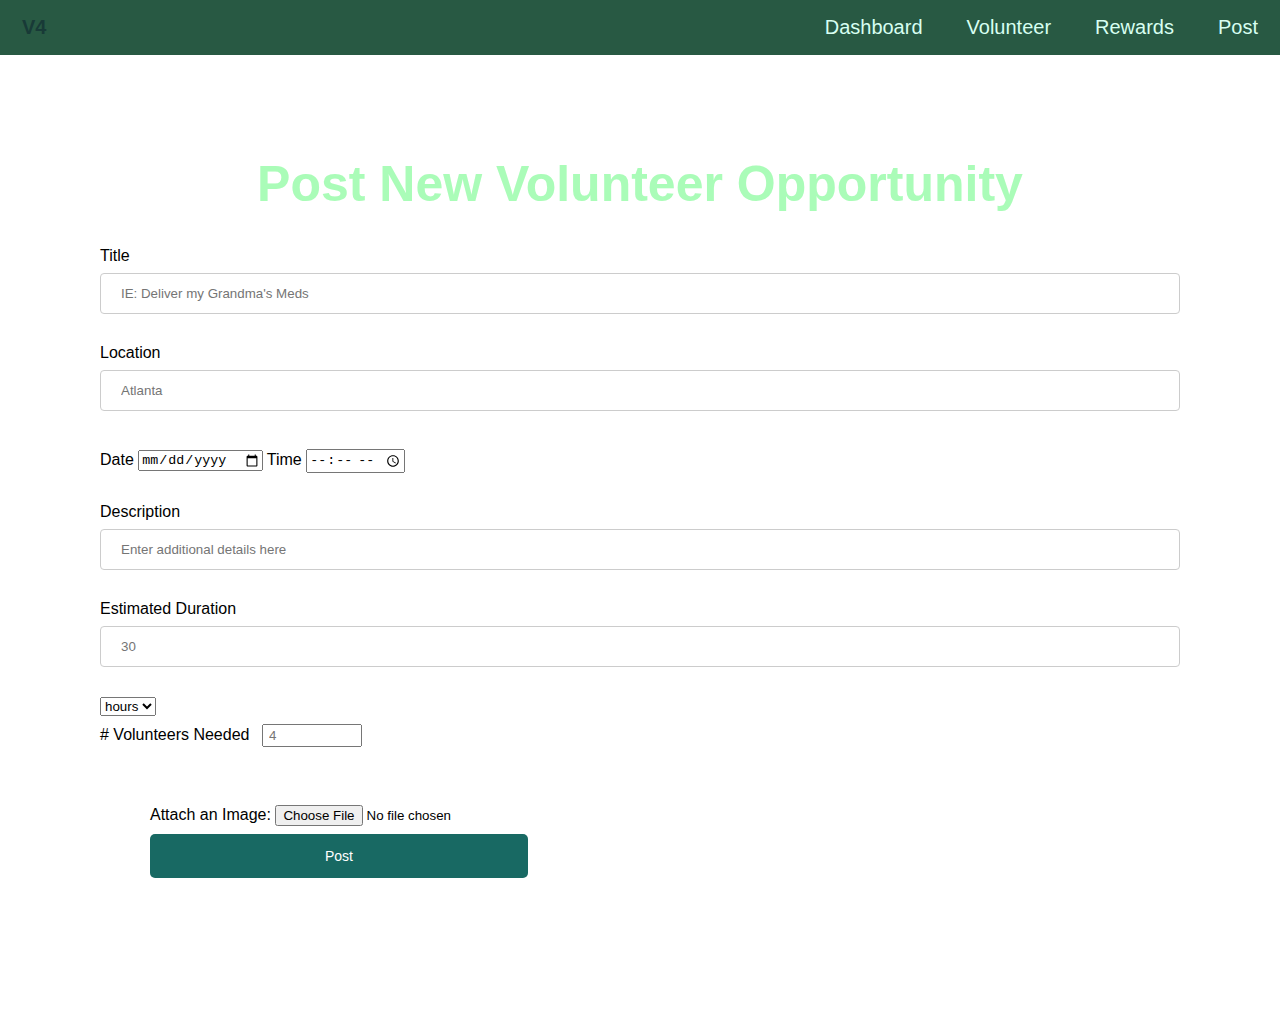
<file: post_opportunity.html>
<!DOCTYPE html>
<html lang="en">
  <head>
    <title>Post New Volunteer Opportunity</title>
    <meta charset="utf-8" />
    <link rel="stylesheet" href="css/post_opportunity.css" type="text/css" />
  </head>
  <body>
    <nav>
      <ul>
        <li style="float:left;"> 
          <a href="index.html" style="color: #183A37;"><strong>V4</strong></a>
      </li>

                <li class="hover"><a href="post_opportunity.html">Post</a></li>
                <li class="hover"><a href="rewards.php">Rewards</a></li>
                <li class="hover"><a href="volunteer.php">Volunteer</a></li>
                <li class="hover"><a href="dashboard.php">Dashboard</a></li>
      </ul>
    </nav>
    <main>
        <div id="Post-container">
            <h1>Post New Volunteer Opportunity</h1>
            <div id="post">
                <form action="post_opportunity.php" method="POST">
                    <label for="title">Title</label>
                    <input type="text" id="title" name="title" placeholder="IE: Deliver my Grandma's Meds"  />

                    <label for="location">Location</label>
                    <input type="text" id="location" name="location" placeholder="Atlanta" />
                    
                    <label for="date">Date</label>
                    <input type="date" id="date" name="date" placeholder="mm/dd/yyyy" />

                    <label for="time">Time</label>
                    <input type="time" id="time" name="time" placeholder="12:00 PM" />
                    <div></div>
                    <label for="description">Description</label>
                    <input type ="text" id="description" name="description" placeholder="Enter additional details here" />
                    <div></div>
                    <label for="estimated_duration">Estimated Duration</label>
                    <input type="text" id="estimated_duration" name="estimated_duration" placeholder="30" />
                    <select id="time_type" name="time_type">
                        
                        <option value="hours">hours</option>
                        
                    </select>
                    <div></div>
                    <label for="vol_num"># Volunteers Needed</label>
                    <input type="number" id="vol_num" name="vol_num" placeholder="4" />
                
                    <div class="center">
                            <form action="upload.php" method="post" enctype="multipart/form-data">
                                Attach an Image:
                                <input type="file" name="fileToUpload" id="fileToUpload">
                            </form>
                            <div></div>
                        <input type="submit" value="Post" class="test"/>
                    </div>
                </form>
            </div>
        </div>
    </main>
  </body>
</html>
</file>
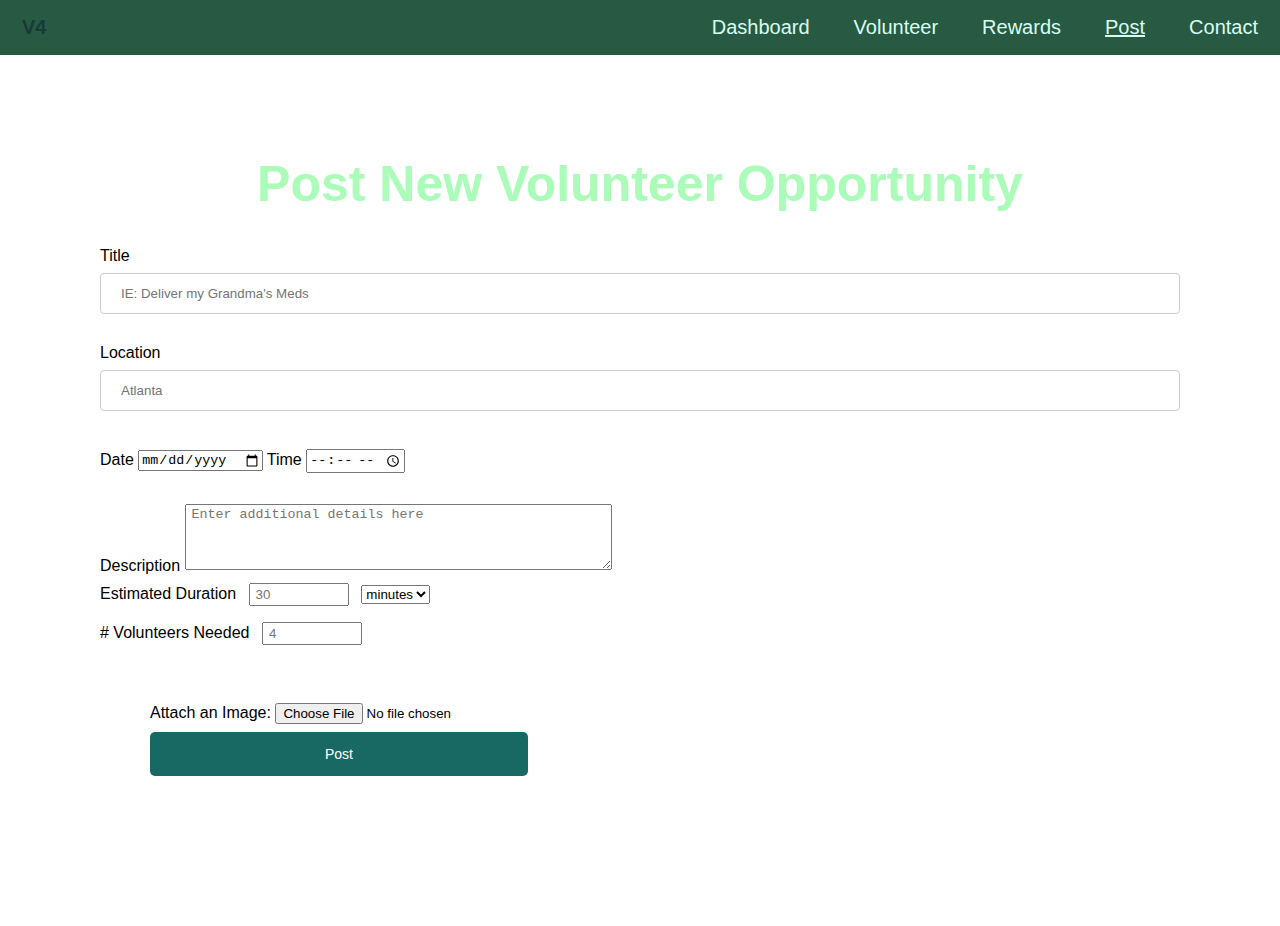
<file: V4-master/post_opportunity.html>
<!DOCTYPE html>
<html lang="en">
  <head>
    <title>Post New Volunteer Opportunity</title>
    <meta charset="utf-8" />
    <link rel="stylesheet" href="/css/post_opportunity.css" type="text/css" />
  </head>
  <body>
    <nav>
      <ul>
        <li style="float:left;"> 
          <a href="#home" style="color: #183A37;"><strong>V4</strong></a>
        </li>
        <li class="hover"><a href="#Contact">Contact</a></li>
        <li class="hover"><a href="post_oppurtunity.html"><u>Post</u></a></li>
        <li class="hover"><a href="rewards.html">Rewards</a></li>
        <li class="hover"><a href="#Volunteer">Volunteer</a></li>
        <li class="hover"><a href="dashboard.php">Dashboard</a></li>
      </ul>
    </nav>
    <main>
        <div id="Post-container">
            <h1>Post New Volunteer Opportunity</h1>
            <div id="post">
                <form>
                    <label for="title">Title</label>
                    <input type="text" id="title" name="title"placeholder="IE: Deliver my Grandma's Meds"  />

                    <label for="location">Location</label>
                    <input type="text" id="location" name="location" placeholder="Atlanta" />
                    
                    <label for="date">Date</label>
                    <input type="date" id="date" name="date" placeholder="mm/dd/yyyy" />

                    <label for="time">Time</label>
                    <input type="time" id="time" name="time" placeholder="12:00 PM" />
                    <div></div>
                    <label for="description">Description</label>
                    <textarea id="description" rows="4" cols="50" placeholder="Enter additional details here" ></textarea>
                    <div></div>
                    <label for="estimated_duration">Estimated Duration</label>
                    <input type="number" id="estimated_duration" name="estimated_duration" placeholder="30" />
                    <select id="time_type" name="time_type">
                        <option value="minutes">minutes</option>
                        <option value="hours">hours</option>
                        <option value="days">days</option>
                    </select>
                    <div></div>
                    <label for="vol_num"># Volunteers Needed</label>
                    <input type="number" id="vol_num" name="vol_num" placeholder="4" />
                
                    <div class="center">
                            <form action="upload.php" method="post" enctype="multipart/form-data">
                                Attach an Image:
                                <input type="file" name="fileToUpload" id="fileToUpload">
                            </form>
                            <div></div>
                        <input type="submit" value="Post" class="test"/>
                    </div>
                </form>
            </div>
        </div>
    </main>
  </body>
</html>
</file>
<file: css/post_opportunity.css>
body
{
    margin: 0;
    padding: 0;
    font-family: Arial, Helvetica, sans-serif;
}

/* Nav Bar */
ul 
{
    list-style-type: none;
    margin: 0;
    padding: 0;
    overflow: hidden;
    background-color: #285943;
}
  
li 
{
    float: right;
}
  
li a 
{
    font-size: 20px;
    display: block;
    color: #D7FFF1;
    text-align: center;
    padding: 16px 22px;
    text-decoration: none;
}
  
.hover a:hover 
{
    background-color: #183A37;
}
/* post form container */
#Post-container
{
    margin: 0;
    padding: 100px 100px;
}
h1
{
    text-align: center;
    margin-top: 0;
    color: #AAFCB8; 
    font-size: 50px;
}
/* post form */
.post 
{
    border-radius: 5px;
    background-color: #f2f2f2;
    padding: 40px;
    width: 50%;
    margin: auto;
    margin-top: 60px;
}
/* input text fields */
input[type=text] 
{
    width: 100%;
    padding: 12px 20px;
    margin: 8px 0 30px 0;
    display: inline-block;
    border: 1px solid #ccc;
    border-radius: 4px;
    box-sizing: border-box;
}

input[type=number]
{
    width: 8%;
    padding: 2px 5px;
    margin: 8px;
}

input[id=time]
{
    margin: 8px 0 30px 0;

}

textarea[id=description]
{
    padding: 2px 5px;
    margin: 1px;
}

.center 
{
    margin: auto;
    width: 100%;
    clear: both;
    padding: 50px 50px;
    margin-bottom: 0px;
}

.left
{
    float: left;
}

.right
{
    float: right;
}
/* button field */
input[type=submit] 
{
    width: 35%;
    background-color: rgb(24, 105, 99);
    color: white;
    padding: 14px 18px;
    font-size: 14px;
    margin-top: 8px;
    border: none;
    border-radius: 5px;
    cursor: pointer;
    transition: background-color 0.6s;
}

input[type=submit]:hover 
{
    background-color: #183A37;
}
</file>
